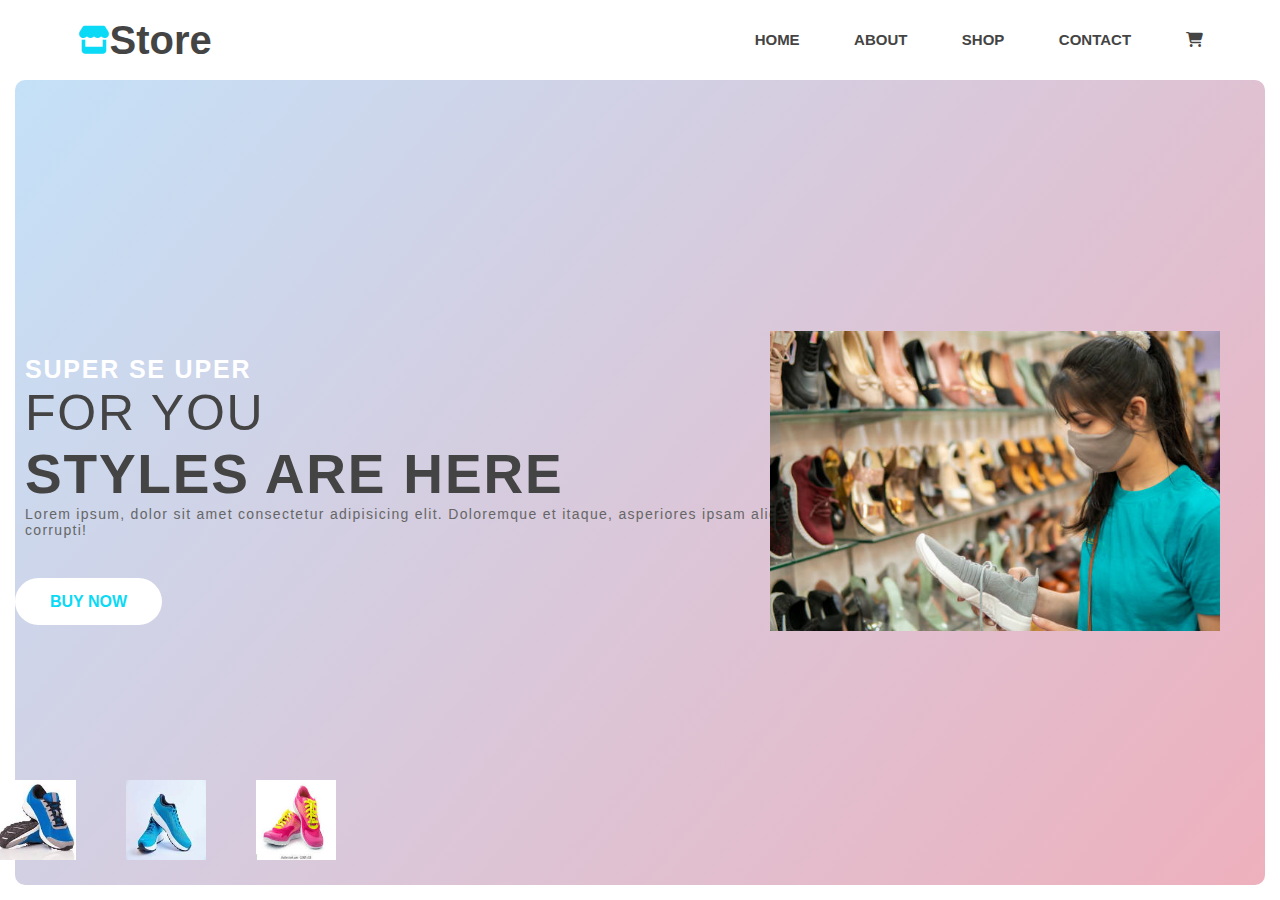
<file: CODECLAUSE/index.html>
<!DOCTYPE html>
<html lang="en">
    <head>
        <meta charset="UTF-8">
        <meta name="viewport" content="width=device-width, initial-scale=1.0">
        <title>Store</title>
        <link rel="stylesheet"
            href="https://cdnjs.cloudflare.com/ajax/libs/font-awesome/6.4.2/css/all.min.css">

        <link rel="stylesheet" href="style.css">
    </head>
    <body>
        <div class="container">
            <nav>
                <div class="logo">
                    <i class="fa-solid fa-store"></i>
                    <h1>Store</h1>
                </div>

                <ul>
                    <li class="active"><a href="#">Home</a></li>
                    <li><a href="#">About</a></li>
                    <li><a href="#">Shop</a></li>
                    <li><a href="#">Contact</a></li>
                    <li><a href="#"><i class="fa-solid fa-cart-shopping"></i></a></li>
                </ul>
            </nav>
            <div class="content">
                <div class="div-text">
                    <span>Super se Uper</span>
                    <h3>For You</h3>
                    <h1>Styles are here </h1>
                    <p>Lorem ipsum, dolor sit amet consectetur adipisicing elit.
                        Doloremque et itaque, asperiores ipsam aliquam corrupti!
                    </p>
                    <a href="#" class="btn">Buy now </a>
                </div>
                <div class="div-img">
                    <img id="big1" src="images/image1.jpg" alt>
                </div>
                <div class="small-img">
                    <img onclick="myTshirt(this.src)" src="images/image4.jpeg" alt="">
                    <img onclick="myTshirt(this.src)" src="images/image3.jpeg" alt="">
                    <img onclick="myTshirt(this.src)" src="images/image5.jpeg" alt="">
                </div>
            </div>
        </div>
        <script>
            let bigImag = document.getElementById('big1');
            function myTshirt(shirt){
                bigImag.src = shirt
            }
        </script>

    </body>
</html>
</file>
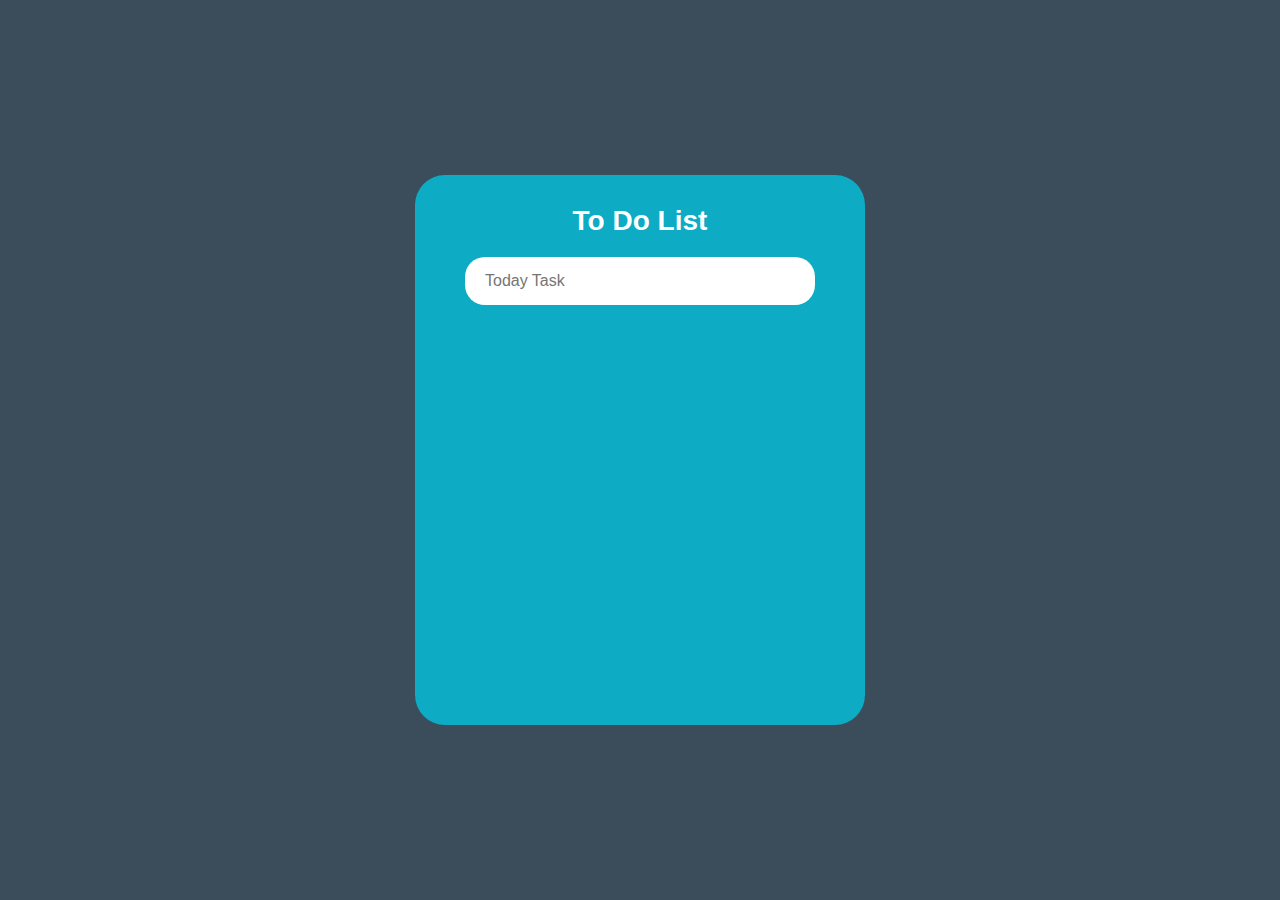
<file: To Do List/index.html>
<!DOCTYPE html>
<html lang="en">
    <head>
        <meta charset="UTF-8">
        <meta name="viewport" content="width=device-width, initial-scale=1.0">
        <title> To Do List</title>
        <link rel="stylesheet" type="text/css" href="style.css">

    </head>
    <body>
        <div class="cointainer">
            <div class="box">
                <h2>To Do List</h2>
                <input type="text" placeholder="Today Task" id="inputBx">
                <ul id="list">

                </ul>
            </div>
        </div>

        <script src="index.js"></script>
        <!--
    <script>
        let inputBx = document.querySelector('#inputBx');
        let list = document.querySelector('#list');


     inputBx.addEventListener("keyup", function(event){
        if (event.key == "Enter"){
            addItem(this.value)
            this.value = ""
        }
        })

        let addItem = (inputBx) => {
        let listItem = document.createElement("li");
        listItem.innerHTML = `${inputBx}<i></i>`;

       listItem.addEventListener("click" , function(){
        this.classList.toggle('done');
       })
       
       
       listItem.querySelector("i").addEventListener("click", function(){
        listItem.remove();
       })
       
       
       
       
            list.appendChild(listItem);
        }

    </script>
-->

    </body>

</html>
</file>
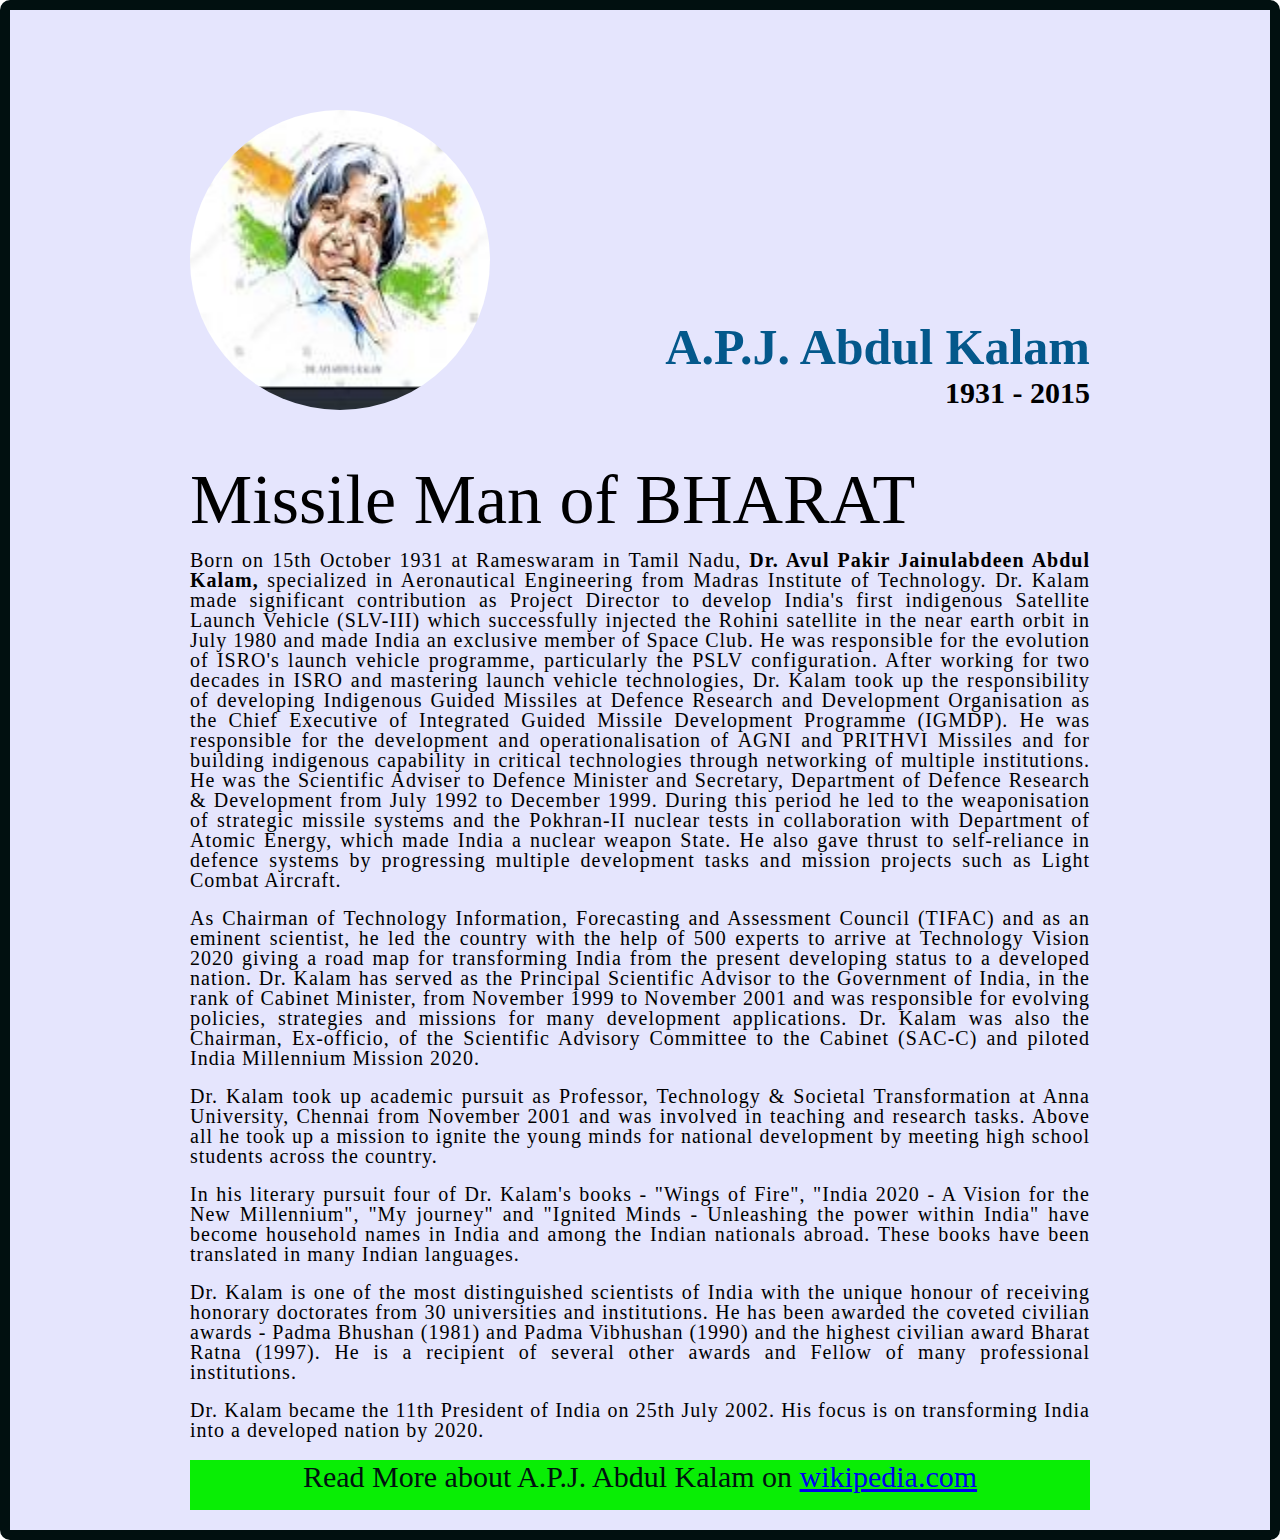
<file: Tribute Page/index.html>
<!DOCTYPE html>
<html lang="en">
    <head>
        <meta charset="UTF-8">
        <meta name="viewport" content="width=device-width, initial-scale=1.0">
        <title>The Tribute Website | A.P.J. Abdul Kalam</title>
        <link rel="stylesheet" href="style.css">
    </head>
    <body>
        <div class="container">
            <!-- <h2>A.P.J. Abdul Kalam</h2> -->

            <div class="content">
                <section class="top-section">
                    <div class="image_container">
                        <img src="images/apj.jpeg" alt>
                    </div>
                    <div>
                        <h1>A.P.J. Abdul Kalam</h1>
                        <h4>1931 - 2015</h4>
                    </div>
                </section>
                <section class="About">
                    <h2>Missile Man of BHARAT</h2>
                    <p>Born on 15th October 1931 at Rameswaram in Tamil Nadu,
                        <b>Dr. Avul Pakir Jainulabdeen Abdul Kalam,</b>
                        specialized in Aeronautical Engineering from Madras
                        Institute of
                        Technology. Dr. Kalam made significant contribution as
                        Project Director to develop India's first indigenous
                        Satellite Launch Vehicle (SLV-III) which successfully
                        injected the Rohini satellite in the near earth orbit in
                        July 1980 and made India an exclusive member of Space
                        Club. He was responsible for the evolution of ISRO's
                        launch vehicle programme, particularly the PSLV
                        configuration. After working for two decades in ISRO and
                        mastering launch vehicle technologies, Dr. Kalam took up
                        the responsibility of developing Indigenous Guided
                        Missiles at Defence Research and Development
                        Organisation as the Chief Executive of Integrated Guided
                        Missile Development Programme (IGMDP). He was
                        responsible for the development and operationalisation
                        of AGNI and PRITHVI Missiles and for building indigenous
                        capability in critical technologies through networking
                        of multiple institutions. He was the Scientific Adviser
                        to Defence Minister and Secretary, Department of Defence
                        Research & Development from July 1992 to December 1999.
                        During this period he led to the weaponisation of
                        strategic missile systems and the Pokhran-II nuclear
                        tests in collaboration with Department of Atomic Energy,
                        which made India a nuclear weapon State. He also gave
                        thrust to self-reliance in defence systems by
                        progressing multiple development tasks and mission
                        projects such as Light Combat Aircraft.
                    </p>
                    <br>
                    <p>As Chairman of Technology Information, Forecasting and
                        Assessment
                        Council (TIFAC) and as an eminent scientist, he led the
                        country with the help of 500 experts to arrive at
                        Technology Vision 2020 giving a road map for
                        transforming India from the present developing status to
                        a developed nation. Dr. Kalam has served as the
                        Principal Scientific Advisor to the Government of India,
                        in the rank of Cabinet Minister, from November 1999 to
                        November 2001 and was responsible for evolving policies,
                        strategies and missions for many development
                        applications. Dr. Kalam was also the Chairman,
                        Ex-officio, of the Scientific Advisory Committee to the
                        Cabinet (SAC-C) and piloted India Millennium Mission
                        2020.
                    </p>
                    <br>
                    <p>
                        Dr. Kalam took up academic pursuit as Professor,
                        Technology & Societal Transformation at Anna University,
                        Chennai from November 2001 and was involved in teaching
                        and research tasks. Above all he took up a mission to
                        ignite the young minds for national development by
                        meeting high school students across the country.
                    </p>
                    <br>
                    <p>
                        In his literary pursuit four of Dr. Kalam's books -
                        "Wings of Fire",
                        "India 2020 - A Vision for the New Millennium",
                        "My journey" and
                        "Ignited Minds - Unleashing the power within India" have
                        become household names in India and among the Indian
                        nationals abroad. These books have been translated in
                        many Indian languages.
                    </p>
                    <br>
                    <p>
                        Dr. Kalam is one of the most distinguished scientists of
                        India with the unique honour of receiving honorary
                        doctorates from 30 universities and institutions. He has
                        been awarded the coveted civilian awards - Padma Bhushan
                        (1981) and Padma Vibhushan (1990) and the highest
                        civilian award Bharat Ratna (1997). He is a recipient of
                        several other awards and Fellow of many professional
                        institutions.
                    </p>
                    <br>
                    <p>
                        Dr. Kalam became the 11th President of India on 25th
                        July 2002. His focus is on transforming India into a
                        developed nation by 2020.</p>
                </section>
                <footer>
                    <p> Read More about A.P.J. Abdul Kalam on <a
                            href="https://en.wikipedia.org/wiki/A._P._J._Abdul_Kalam">wikipedia.com </a></p>
                </footer>
            </div>
        </div>
    </body>
</html>
</file>
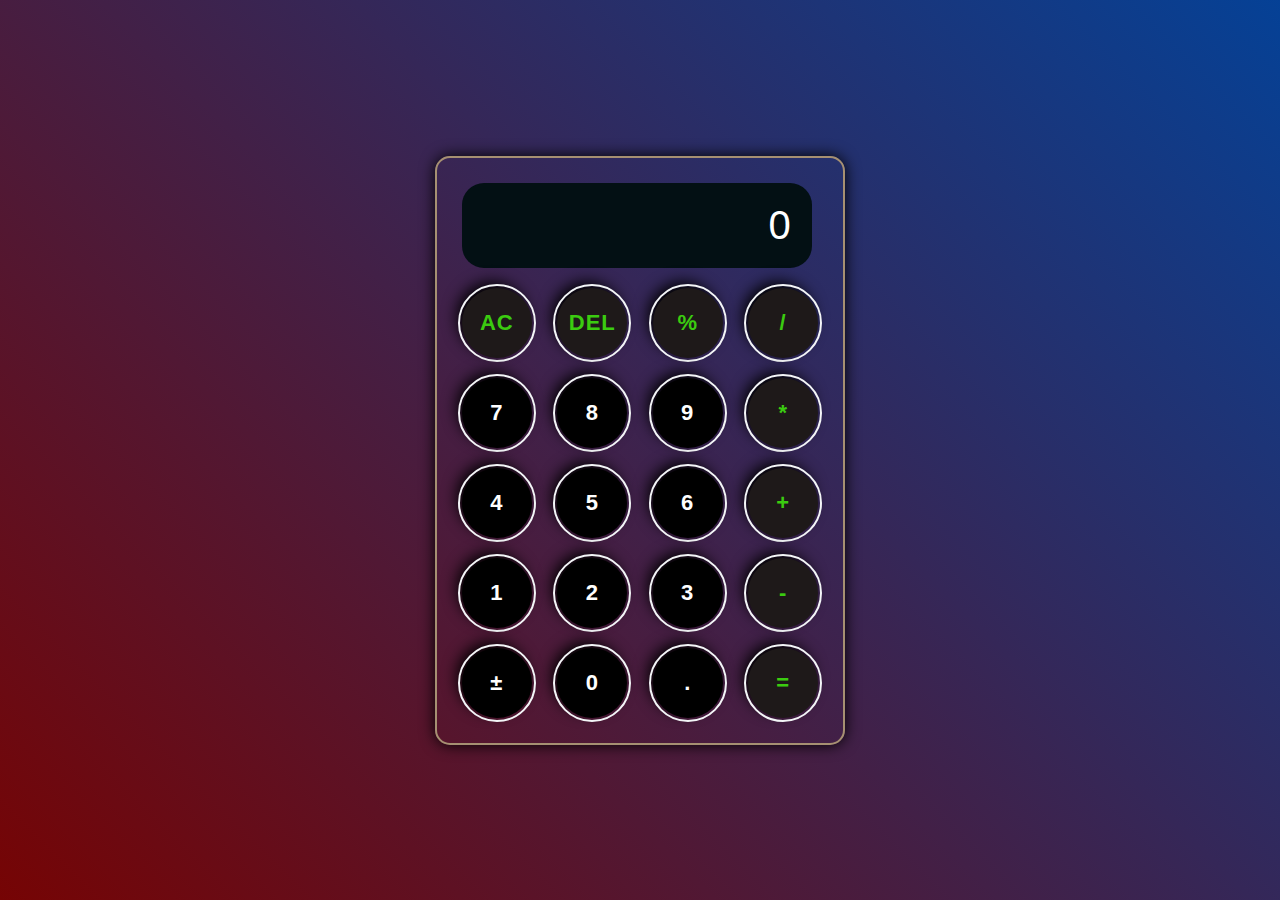
<file: sonalalweb/Calculator/index.html>
<!DOCTYPE html>
<html lang="en">
    <head>
        <meta charset="UTF-8">
        <meta name="viewport" content="width=, initial-scale=1.0">
        <title>Calculator</title>
        <link rel="stylesheet" href="style.css">
        

    </head>
    <body>

        <div class="calculator">
            <div class="display">
                <input type="text" id="inputBox" value="0" placeholder="0" disabled>
            </div>
            <div class="row">
                <button type="button" class="opr">AC</button>
                <button type="button" class="opr">DEL </button>
                <button type="button" class="opr">%</button>
                <button type="button" class="opr">/</button>
            </div>
            <div class="row">
                <button type="button">7</button>
                <button type="button">8 </button>
                <button type="button">9</button>
                <button type="button" class="opr">*</button>
            </div>
            <div class="row">
                <button type="button">4</button>
                <button type="button">5 </button>
                <button type="button">6</button>
                <button type="button" class="opr">+</button>
            </div>
            <div class="row">
                <button type="button">1</button>
                <button type="button">2</button>
                <button type="button">3</button>
                <button type="button" class="opr">-</button>
            </div>
            <div class="row">
                <button type="button" id="plusMinus">&#xB1;</button>
                <button type="button">0</button>
                <button type="button">.</button>
                <button type="button" id="eqlBtn">=</button>
            </div>

        </div>

        <script src="index.js"></script>
    </body>
</html>
</file>
<file: CODECLAUSE/style.css>
* {
    padding: 0;
    margin: 0;
    box-sizing: border-box;
    font-family: sans-serif;
}

.container {
    width: 100%;
    height: 100vh;
    padding: 0 15px 15px;
}

.container nav {
    width: 90%;
    margin: auto;
    display: flex;
    justify-content: space-between;
    align-items: center;
    height: 80px;
}

nav .logo {
    display: flex;
    align-items: center;
}

nav .logo i {
    color: #0adaf6;
    font-size: 28px;
}

nav .logo h1 {
    font-size: 40px;
    color: #444;
}
nav ul li {
    display: inline-block;
    margin-left: 50px;
    height: 80px;
    position: relative;
    line-height: 80px;
    cursor: pointer;
}
/*nav ul li ::after{
    content: '';
    position: absolute;
    bottom: 0;
    left: 0;
    background: #79bccf;
    width: 100%;
    height: 3px;
    transition: 0.3s;
}*/

nav ul li a{
    color: #444;
    font-size: 15px;
    font-weight: bold;
    text-transform: uppercase;
    text-decoration: none;
    transition: 0.3s;
}
nav ul li a:hover,
nav ul li .active a{
    color: #0adaf6;
}

.container .content {
    background: linear-gradient(130deg, #c4e1f8, #eeb0bd);
    width: 100%;
    height:calc(100vh - 95px);
    border-radius: 10px;
    display: flex;
    justify-content: space-between;
    align-items: center;
    padding: 0 55;
}

.content .div-text span{
    color: #fff;
    font-size: 25px;
    text-transform: uppercase;
    letter-spacing: 1.8px;
    font-weight: bold;
    margin-left: 10px;
}
.content .div-text h3{
    text-transform: uppercase;
    letter-spacing: 1.8px;
    font-size: 50px;
    font-weight: normal;
    margin-left: 10px  ;
    color: #444;
}
.content .div-text h1{
    font-size: 55px;
    font-weight: bold;
    text-transform: uppercase;
    letter-spacing: 1.8px;
    color: #444;
    margin-left: 10px;
   
}
.content .div-text p{
    color: #666;
    font-size: 14px;
   letter-spacing:1.3px;
    margin-bottom: 55px ;
    margin-left: 10px; ;
}
.content .div-text .btn{
    padding: 15px 35px;
    background-color: #fff;
    color: #0adaf6;
    text-transform: uppercase;
    font-weight: bold;
    text-decoration: none;
    border-radius: 30px;
    transition: 0.3s;
}
.content .div-text .btn:hover{
    color: #fff;
    background: #0adaf6;

}






.content .div-img img {
    width: 450px;
    margin-left: -10%;

}
.content .small-img{
    position: absolute ;
    left: 13%;
    bottom: 40px;
    transform: translateX(-50%);
    display: flex;
    gap: 50px;
}
.content .small-img img{
    width: 80px;
    cursor: pointer;
    transition: 0.4s;
}
.content .small-img img:hover{
    transform: scale(1.2);
}
</file>
<file: To Do List/style.css>
*{
    margin: 0;
    padding: 0;
    box-sizing: border-box;
    font-family: 'Poppins', sans-serif;

}

body
{
display: flex;
justify-content: center;
align-items: center;
min-height: 100vh;
background: #3b4c5a;
}
.box 
{
    position: relative;
    width: 450px;
    height: 550px;
    border-radius: 30px;
    padding: 30px 50px;
    background: #0dabc4;
    box-shadow: 25px 25px 75px rgba(0, 0, 0, 0.25),
    
}
h2 
{
    width: 100%;
    font-size: 600;
    text-align: center;
    color: #fff;
    font-size: 1.75em;
}
#inputBx{
    position: relative;
    width: 100%;
    border: none;
    outline: none;
    padding: 15px 20px;
    border-radius: 20px;
    font-size: 1em;
    margin-top: 20px; 
}
.box li{
    position: relative;
    width: calc(100% - 40px);
    display: flex;
    align-items: center;
    background: #1840df;
    margin: 15px 0;
    padding: 10px 10px 10px 45px;
    min-height: 45px;
    cursor: pointer;
    border-radius: 22px;
    box-shadow: 5px 5px 7px rgba(0, 0, 0, 0.5);
    font-size: 1.5em;
}

.box li i{
    position: absolute;
    right: -50px;
    width: 40px;
    height: 40px;
    display: flex;
    justify-content: center;
    align-items: center;
    background: #f00;
    border-radius: 50%;
    box-shadow: 5px 5px 7px rgba(0, 0, 0, 0.5);

}

.box li i::before{
    content: '';
    position: absolute;
    width: 15px;
    height: 3px;
    background: #fff;
    transform: rotate(45deg);
}

.box li i::after{
    content: '';
    position: absolute;
    width: 15px;
    height: 3px;
    background: #fff;
    transform: rotate(-45deg);
}

.box li::before{
    content: '';
    position: absolute;
    left: 4px;
    width: 35px;
    height: 35px;
    background: #3b4c5a;
    border-radius: 50%;
}

.box li.done{
    background: #607d8b;
}

.box li.done::after{
    content: '';
    position: absolute;
    width: 24px;
    height: 12px;
    border-left: 2px solid #fff;
    border-bottom: 2px solid #fff;
    transform: rotate(315deg);
    left: 8px;
    margin-bottom: 5px ;
}
#list{
    position: relative;
    margin-top: 20px;
    height: 350px;
    overflow-y: auto;
    padding-right: 10px;
}

::-webkit-scrollbar-track
{
    box-shadow: inset 0 0 15px rgba(0, 0, 0, 0.5);
}

::-webkit-scrollbar
{
    width: 5px;
}

::-webkit-scrollbar-thumb
{
background: #fff;
}
</file>
<file: Tribute Page/style.css>
*{
    margin: 0;
    padding: 0;
    box-sizing: border-box;

}
.container{
    background: #e5e5fd;
    min-height: 100vh;
    width:100% ;
    border: 10px solid #011010;
    border-radius: 10px;
}

.content{
    max-width: 900px;
    margin: 0 auto ;
}
.top-section{
    margin-top:100px;
    display: flex;
    justify-content: space-between;
    align-items: flex-end;
}

.top-section h1{
    font-size: 50px;
    font-weight: bold;
    color: #04588b; 
}
.top-section h4{
    text-align: end;
    font-size: 30px;
}

.image_container{
    border-radius: 50%;
    overflow: hidden;
}

.image_container , img{
    width: 300px;
    height: 300px;    
}
.About{
    margin-top: 50px;
}
.About h2{
    font-size: 70px;
    font-weight: 400;
    margin-bottom: 10px;
}

.About p{
    font-size: 20px;
    line-height: 20px;
    letter-spacing: 1px;
    text-align: justify;
}
footer{
    width: 100%;
    padding: 0;
    margin-top: 20px;
    margin-bottom: 20px;
    font-size: 20px;
    align-items: center;
    background: #09ee05;
    height: 50px;
}
footer p{
   font-size: 30px;
   color: #011010;
    text-align: center;
}
</file>
<file: sonalalweb/Calculator/style.css>
*{
    margin: 0;
    padding: 0;
    box-sizing: border-box;
    font-family: Arial, Helvetica, sans-serif;
    letter-spacing: 1px;
}
body{
    min-height: 100vh;
    max-width: 100%;
    display: flex;
    justify-content: center;
    align-items: center;
    /* display: grid;
    place-items: center; */
    background: linear-gradient(45deg , #760404 , #054196);
}
.calculator{
    padding: 15px;
    box-shadow: 0 0 15px #000;
    border: 2px solid rgb(166, 144, 114);
    border-radius: 15px;
    
}
.display input{
    width: 360px;
    border: none;
    outline: none;
    padding: 20px;
    margin: 10px;
    background: transparent;
    color: #fff;
    font-size: 40px;
    text-align: right;
    cursor: pointer;
   
}
input::placeholder{
    color: #fff;
}
button{
    width: 70px;
    height: 70px;
    margin: 10px;
    background: black;
    border-radius: 50%;
    border: 0;
    color: #fff;
    font-size: 22px;
    font-weight: 600;
    box-shadow: -5px -6px 15px #000;
    outline: 2px solid #f3f5f7;
    outline-offset: 2px;
}

button:active{
    background: #0aa6e3;
    transform: translate(2px 2px);
}
.opr{
    color: #3bcb10;
    background: #1e1919;
    font-weight: 700;
}
#eqlBtn{
    background: #1e1919;
    font-weight: 900;
    color: #3bcb10;
}
#inputBox{
    background: #031014;
    border: 0;
    border-radius: 22px;
    width: 350px;
}
</file>
